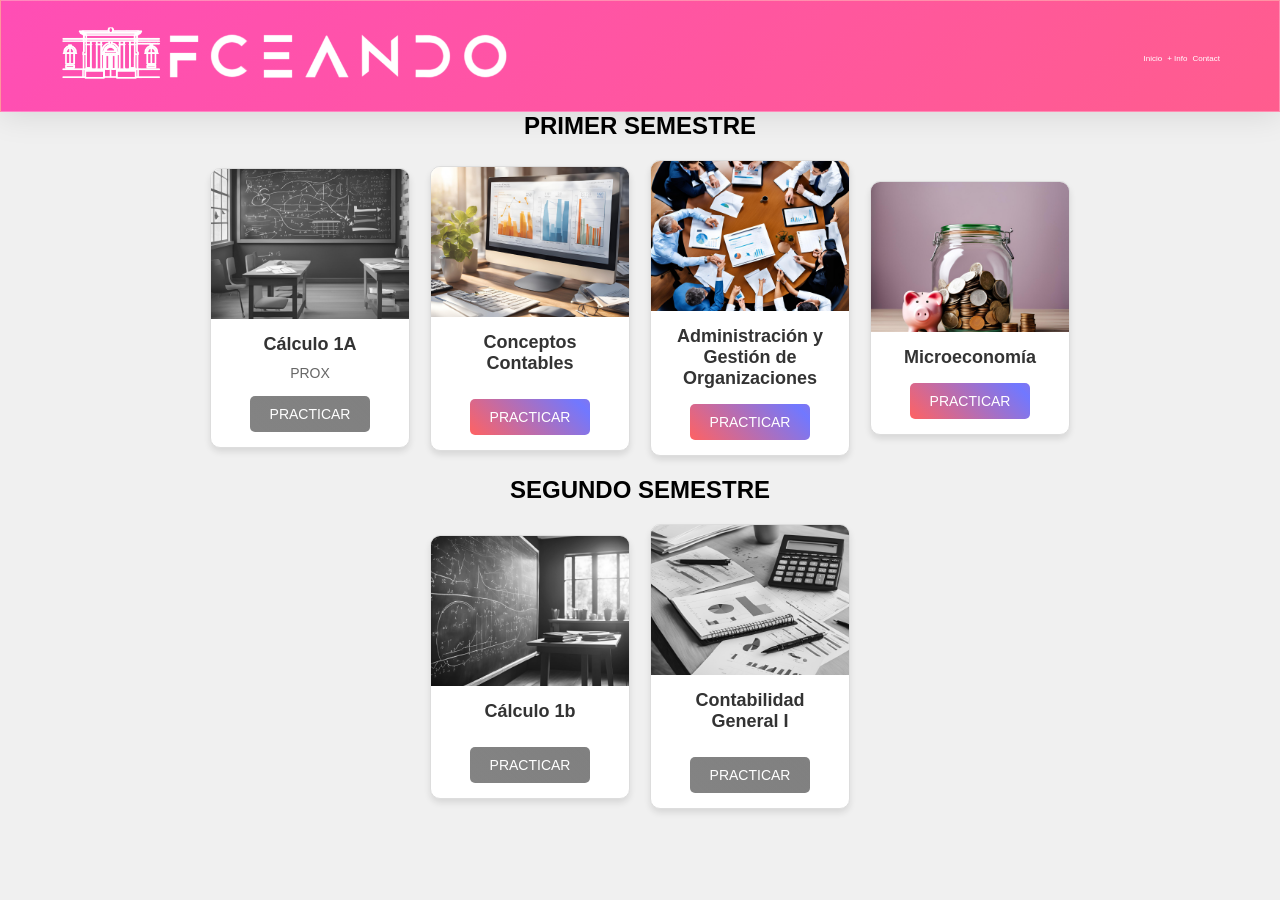
<file: PRACTICAR.html>
<html>
 <head>
  <title>
   FCEANDO
  </title>
  <link rel="stylesheet" href="style.css">
  <meta name="viewport" content="width=device-width, initial-scale=1.0">

  <style></style>
 </head>

 <body>
    <header>
        <div class="container">
         <div class="logo">
          <img alt="MiLogo" height="100" src="logoxx.png" width="auto"/>
         </div>
         <div class="title">
         <!-- <h1>
           FCEANDO
          </h1> -->
         </div>
         <nav>
          <ul>
           <li>
            <a href="https://josefinagallo.github.io/FCEANDO/INICIO.html">
             Inicio
            </a>
           </li>
           <li>
            <a href="#" onclick="openAboutModal()">
             + Info
            </a>
           </li>

           <li>
            <a href="#">
             Contact
            </a>
           </li>
          </ul>
         </nav>
        </div>
       </header>  
  <section class="py-8">
   <h2 class="text-2xl font-bold text-center mb-6">
    PRIMER SEMESTRE
   </h2>
   <div class="container">
    <div class="button-cube" id="WIP">
     <img alt="114A" height="150" src="114A.png" width="200"/>
     <div class="content">
      <h3>
       Cálculo 1A
      </h3>
      <p>
       PROX
      </p>
      <a class="btn" href="#" onclick="openModal('CALCULO 1A')">
       PRACTICAR
      </a>
     </div>
    </div>
    <div class="button-cube" id="">
     <img alt="C10" height="150" src="C10.png" width="200"/>
     <div class="content">
      <h3>
       Conceptos Contables
      </h3>
      <p>
       
      </p>
      <a class="btn" href="#" onclick="openModal('C10')">
       PRACTICAR
      </a>
     </div>
    </div>
    <div class="button-cube">
     <img alt="AYGO" height="150" src="AYGO.png" width="200"/>
     <div class="content">
      <h3>
       Administración y Gestión de Organizaciones
      </h3>
      <a class="btn" href="#" onclick="openModal('AYGO')">
       PRACTICAR
      </a>
     </div>
    </div>
    <div class="button-cube">
     <img alt="E10" height="150" src="E10.png" width="200"/>
     <div class="content">
      <h3>
       Microeconomía
      </h3>
      <a class="btn" href="#" onclick="openModal('MICRO')">
       PRACTICAR
      </a>
     </div>
    </div>
   </div>
  </section>
  <section class="py-8">
   <h2 class="text-2xl font-bold text-center mb-6">
    SEGUNDO SEMESTRE
   </h2>
   <div class="container">
    <div class="button-cube" id="WIP">
     <img alt="128A" height="150" src="128A.png" width="200"/>
     <div class="content">
      <h3>
       Cálculo 1b

      </h3>
      <p>
       
      </p>
      <a class="btn" href="#" onclick="openModal('128B')">
       PRACTICAR
      </a>
     </div>
    </div>
    <div class="button-cube" id="WIP">
     <img alt="C20" height="150" src="C20.png" width="200"/>
     <div class="content">
      <h3>
       Contabilidad General I
      </h3>
      <p>
       
      </p>
      <a class="btn" href="#" onclick="openModal('CGI')">
       PRACTICAR
      </a>
     </div>
    </div>

   </div>
  </section>
  <div class="modal" id="modal">
   <div class="modal-content">
    <span class="close" onclick="closeModal()">
     &times;
    </span>
    <h2 id="modal-title">
    </h2>
    <div class="modal-list" id="modal-list">
    </div>
   </div>
  </div>
  <div class="modal" id="about-modal">
   <div class="modal-content">
    <span class="close" onclick="closeAboutModal()">
     &times;
    </span>
    <h2>
     + Información
    </h2>
    <p>
     Bienvenido! <br>
     Este es un proyecto para uso reservado. <br>
     Se ha publicado como un TEST. <br>
     Si te sirvió házmelo saber!
    </p>
   </div>
  </div>
  <script>
   function openModal(title) {
            document.getElementById('modal-title').innerText = title;
            const modalList = document.getElementById('modal-list');
            modalList.innerHTML = '';

            let items = [];
            switch (title) {
                case 'CALCULO 1A':
                    items = [
                        { text: 'PRÓXIMAMENTE', url: '' },
                        
                    ];
                    break;
                case '128B':
                    items = [
                        { text: 'PRÓXIMAMENTE', url: '' },
                    ];
                    break;
                case 'C10':
                    items = [
                        { text: '1ER CONTROL 2024', url: 'C10/1CONTROL2024/index.html' },
                        { text: '1RA REVISIÓN 2024', url: 'C10/1REVISION2024/index.html' },
                        
                        
                    ];
                    break;
                case 'AYGO':
                    items = [
                        { text: '1ER CONTROL 2024', url: 'AYGO/1CONTROL2024/index.html' },
                        { text: '1ER CONTROL 2025', url: 'AYGO/1CONTROL2025/index.html' },
                        { text: '2DO CONTROL 2025', url: 'AYGO/2CONTROL2025/index.html' },
                    ];
                    break;
                case 'MICRO':
                    items = [
                        { text: 'PRÓXIMAMENTE', url: '' },
                    ];
                    break;
                case 'CGI':
                    items = [
                        { text: 'PRÓXIMAMENTE', url: '' },
                    ];
                    break;
                case 'Historic City Center':
                    items = [
                        { text: 'Old Buildings', url: 'https://example.com/old-buildings' },
                        { text: 'Museums', url: 'https://example.com/historic-museums' },
                        { text: 'Historic Sites', url: 'https://example.com/historic-sites' },
                        { text: 'Cultural Events', url: 'https://example.com/cultural-events' },
                        { text: 'Local Cuisine', url: 'https://example.com/local-cuisine' }
                    ];
                    break;
                case 'City Park':
                    items = [
                        { text: 'Green Spaces', url: 'https://example.com/green-spaces' },
                        { text: 'Playgrounds', url: 'https://example.com/playgrounds' },
                        { text: 'Walking Trails', url: 'https://example.com/walking-trails' },
                        { text: 'Picnic Areas', url: 'https://example.com/picnic-areas' },
                        { text: 'Outdoor Activities', url: 'https://example.com/outdoor-activities' }
                    ];
                    break;
            }

            items.forEach(item => {
                const button = document.createElement('button');
                button.innerText = item.text;
                button.classList.add('modal-list-button');
                button.onclick = () => window.location.href = item.url;
                modalList.appendChild(button);
            });

            document.getElementById('modal').style.display = 'flex';
        }

        function closeModal() {
            document.getElementById('modal').style.display = 'none';
        }

        function openAboutModal() {
            document.getElementById('about-modal').style.display = 'flex';
        }

        function closeAboutModal() {
            document.getElementById('about-modal').style.display = 'none';
        }
  </script>
 </body>
</html>
</file>
<file: style.css>
body {
     font-family: 'Roboto', sans-serif;
    background-color: #f0f0f0;
    margin: 0;
    padding: 0;   
	height: 100vh;  
    width: 100%;  
    
}

header {
    background: linear-gradient(-45deg, #ff705a, #ff4eb5, #ff705a, #ff4eb5);
	background-size: 700% 700%;
	animation: gradient 15s ease infinite;
    border-radius: 0px;
    box-shadow: 0 4px 30px rgba(0, 0, 0, 0.1);
    backdrop-filter: blur(5px);
    -webkit-backdrop-filter: blur(5px);
    border: 1px solid rgba(255, 255, 255, 0.3);
}
@keyframes gradient {
	0% {
		background-position: 0% 50%;
	}
	50% {
		background-position: 100% 50%;
	}
	100% {
		background-position: 0% 50%;
	}
    
}


.cajaResumen {
    position: absolute;
    top: 100px;
    width: 90%;
    height: auto;
    background: rgba(255, 255, 255, 0.28);
    border-radius: 16px;
    box-shadow: 0 4px 30px rgba(0, 0, 0, 0.1);
    backdrop-filter: blur(12.8px);
    -webkit-backdrop-filter: blur(12.8px);
    
    background: rgba(255, 255, 255, 0.28);
    border-radius: 16px;
    box-shadow: 0 4px 30px rgba(0, 0, 0, 0.1);
    backdrop-filter: blur(12.8px);
    -webkit-backdrop-filter: blur(12.8px);
    max-width: 1200px;
  margin: 20px auto;
  height: 420px;          /* controla la altura del contenedor */
  padding: 16px;
  box-sizing: border-box;
  overflow: hidden;       /* oculta desbordes de las imágenes */
  border-radius: 12px;

}








* {
    margin: 0;
    padding: 0;
    box-sizing: border-box;
    font-family: 'Helvetica Neue', Arial, sans-serif;
}



.slider-container {
    position: relative;
    
    
    height: 100%;
  display: flex;
  align-items: center;
  justify-content: center;
}

.slider {
    width: 100%;
    height: 100%;
    position: relative;
}

/* Estructura del Slide */
.slide {
    width: 100%;
  height: 100%;
    position: absolute;
    top: 0;
    left: 0;
    width: 100%;
    height: 100%;
    display: flex;
    opacity: 0;
    visibility: hidden;
    transition: opacity 0.8s ease, visibility 0.8s ease;
    z-index: 1;
    overflow: hidden; /* Crucial para ocultar los desbordamientos del corte */
}

.slide.active {
    opacity: 1;
    visibility: visible;
    z-index: 2;
}

/* Columna Izquierda (Texto) */
.slide-text {
    width: 50%;
    height: 100%;
    display: flex;
    flex-direction: column;
    justify-content: center;
    padding: 0 10%;
    background-color: transparent;
    z-index: 3;
    position: relative;
}

.slide-text .tag {
    font-size: 0.85rem;
    text-transform: uppercase;
    letter-spacing: 3px;
    color: #8fa0ae;
    margin-bottom: 12px;
    transform: translateY(30px);
    opacity: 0;
    transition: all 0.6s ease 0.2s;
}

.slide-text h2 {
    font-size: 3.5rem;
    font-weight: 700;
    line-height: 1.2;
    letter-spacing: -1px;
    margin-bottom: 12px;
    color: #fc6363;
    transform: translateY(40px);
    opacity: 0;
    transition: all 0.6s ease 0.4s;
}

.slide-text p {
    font-size: 0.8rem;
    color: #4a71f1;
    line-height: 1.7;
    max-width: 450px;
    transform: translateY(30px);
    opacity: 0;
    transition: all 0.6s ease 0.6s;
}

/* Animación de entrada de textos */
.slide.active .slide-text .tag,
.slide.active .slide-text h2,
.slide.active .slide-text p {
    transform: translateY(0);
    opacity: 1;
}

/* --- EL NUEVO CORTE DIAGONAL CONTINUO --- */

/* Contenedor del lado derecho: Se corta usando clip-path de esquina a esquina */
.slide-image {
    width: 60%; /* Le damos un poco más de ancho para absorber la diagonal */
    height: 100%;
    position: absolute;
    right: 0;
    top: 0;
    z-index: 4;
    
    /* Cortamos el contenedor en diagonal: empieza un 15% hacia adentro arriba, y llega al 0% abajo */
    clip-path: polygon(15% 0%, 100% 0%, 100% 100%, 0% 100%);
    
    background-size: cover;
    background-position: center;
    transform: scale(1.05);
    transition: transform 1.2s cubic-bezier(0.16, 1, 0.3, 1);
}

/* Efecto de zoom suave continuo al activarse */
.slide.active .slide-image {
    transform: scale(1);
}

/* Ajuste del degradado interior para que también respete la zona del corte */
.slide-image::before {
    content: '';
    position: absolute;
    top: 0;
    left: 0;
    width: 100%;
    height: 100%;
    background: linear-gradient(to right, rgba(26, 34, 41, 0.5) 0%, rgba(0,0,0,0) 50%);
    pointer-events: none;
}


/* --- CONTROLES E INDICADORES INFERIORES --- */

.nav-arrows {
    position: absolute;
    justify-content: center;
    bottom: 30px;
    display: flex;
    gap: 15px;
    z-index: 10;
}

.arrow {
    background: rgba(255, 255, 255, 0.5);
    border: 1px solid rgba(255, 255, 255, 0.2);
    color: rgb(213, 41, 41);
    width: 55px;
    height: 55px;
    border-radius: 50%;
    cursor: pointer;
    font-size: 1.2rem;
    display: flex;
    align-items: center;
    justify-content: center;
    transition: all 0.3s ease;
}

.arrow:hover {
    background: #ffffff;
    color: #11161b;
    border-color: #ffffff;
}

.progress-bar-container {
    
    position: absolute;
    bottom: 25px;
    left: 10%;
    width: 80%;
    display: flex;
    gap: 30px;
    z-index: 10;
}

.dot-indicator {
    
    flex: 1;
    display: flex;
    flex-direction: column;
    gap: 10px;
    cursor: pointer;
    opacity: 0.4;
    transition: opacity 0.3s ease;
    
}

.dot-indicator span {
    font-size: 0.85rem;
    font-weight: bold;
}

.dot-indicator .bar {
    width: 100%;
    height: 2px;
    background-color: rgba(255, 255, 255, 0.2);
    position: relative;
    overflow: hidden;
}

.dot-indicator.active {
    opacity: 1;
}

.dot-indicator.active .bar::after {
    content: '';
    position: absolute;
    left: 0;
    top: 0;
    height: 100%;
    width: 100%;
    background-color: #ffffff;
    animation: progress 5s linear forwards;
}

@keyframes progress {
    0% { transform: translateX(-100%); }
    100% { transform: translateX(0); }
}

/* Adaptación móvil (Corte horizontal en vez de vertical) */
@media (max-width: 768px) {
    .slide {
        display: flex;
        flex-direction: column;
        gap: 24px; /* <-- aumenta este valor para más espacio entre texto e imagen */
    }
    .slide-text {
        
        width: 100%;
        height: 55%;
        padding: 24px 16px;
    }
    .slide-image {
        width: 100%;
        height: 48%;
        position: relative; /* participa del flujo para que el gap funcione */

        top: auto;
        bottom: 0;
        right: 0;
        clip-path: polygon(0 0, 100% 0, 100% 100%, 0 100%); /* quita el ángulo superior */
        transform: none;
    }
    .progress-bar-container {
        bottom: auto;
        top: 20px;
        width: 90%;
        left: 5%;
    }
    .nav-arrows {
        bottom: 50%;
        
        justify-content: center;
    }
}
















.slide-text .info-btn {
    display: inline-block;
    margin-top: 18px;
    padding: 10px 18px;
    text-align: center;
    background: linear-gradient(45deg, #ff6262, #7178ff);
    color: #fff;
    border-radius: 8px;
    text-decoration: none;
    font-weight: 700;
    box-shadow: 0 6px 18px rgba(113,120,255,0.15);
    transition: transform 0.18s ease, box-shadow 0.18s ease;
}
.slide-text .info-btn:hover {
    transform: translateY(-3px);
    box-shadow: 0 8px 24px rgba(113,120,255,0.22);
}



















.container {
    max-width: 1200px;
    margin: 0 auto;
    padding: 0 20px;
    display: flex;
    justify-content: space-between;
    align-items: center;
}


.logo img {
    height: 70px;
    width: auto;
}

.title {
    flex-grow: 1;
    text-align: left;
        font-size: 80px;

}

.title h1 {
    font-family: Arial, Helvetica, sans-serif;
    margin: 0;
    font-size: 70px;
    font-weight: bold;
    color: white; /* Text color */
    text-shadow: 
        -1px -1px 0 #000,  
        1px -1px 0 #000,
        -1px 1px 0 #000,
        1px 1px 0 #000; /* Black border effect */
    font-weight: bold; /* Make the font bold */
}

nav ul {
    display: flex;
    list-style: none;
    padding: 0;
    margin: 0;
}

nav ul li {
    margin-left: 20px;
}

nav ul li a {
    text-decoration: none;
    color: #ffffff;
    font-weight: 500;
    transition: color 0.3s;
}

nav ul li a:hover {
    color: #ff0000;
}
h2{
    text-align: center;
}

.container {
    display: flex;
    flex-wrap: wrap;
    gap: 20px;
    justify-content: center;
    padding: 20px;
}
.button-cube {
    background-color: #fff;
    border: 1px solid #ddd;
    border-radius: 10px;
    box-shadow: 0 4px 6px rgba(0, 0, 0, 0.1);
    overflow: hidden;
    width: 200px;
    text-align: center;
    transition: transform 0.3s;
}
#WIP{
    filter: grayscale(100%);
    -webkit-filter: grayscale(100%);
    -moz-filter: grayscale(100%);
}

.button-cube:hover {
    transform: translateY(-10px);
}
.button-cube img {
    width: 100%;
    height: 150px;
    object-fit: cover;
}
.button-cube .content {
    padding: 15px;
}
.button-cube .content h3 {
    margin: 0;
    font-size: 18px;
    color: #333;
}
.button-cube .content p {
    margin: 10px 0 0;
    font-size: 14px;
    color: #666;
}
.button-cube .content .btn {
    display: inline-block;
    margin-top: 15px;
    padding: 10px 20px;
     background: linear-gradient(45deg, var(--c1, #ff6262), var(--c2, #7178ff) 51%, var(--c1, #ff6262)) var(--x, 0)/ 200%;
    color: #fff;
    border: none;
    border-radius: 5px;
    text-decoration: none;
    font-size: 14px;
        transition: 0.5s;

}
.button-cube .content .btn:hover {
    --x: 100%;
}
.modal {
    display: none;
    position: fixed;
    z-index: 50;
    left: 0;
    top: 0;
    width: 100%;
    height: 100%;
    overflow: auto;
    background-color: rgba(0, 0, 0, 0.5);
    justify-content: center;
    align-items: center;
}
.modal-content {
    background-color: #fff;
    padding: 10px;
    border-radius: 10px;
    width: 80%;
    max-width: 800px;
    text-align: left;
}
.modal-content h2 {
    margin-top: 0;
}
.close {
    color: #aaa;
    float: right;
    font-size: 28px;
    font-weight: bold;
}
.close:hover,
.close:focus {
    color: black;
    text-decoration: none;
    cursor: pointer;
}
.modal-list button {
    display: block;
    width: 100%;
    padding: 10px;
    margin: 5px 0;
     background: linear-gradient(45deg, var(--c1, #ff6262), var(--c2, #ff71b8) 51%, var(--c1, #ff6262)) var(--x, 0)/ 200%;
    color: #fff;
    border: none;
    border-radius: 5px;
    text-align: left;
    font-size: 14px;
        transition: 0.5s;
}
.modal-list button:hover {
    --x: 100%;
}






/*      DISTINTAS RESOLUCIONES      */

/* 2xl */
@media (max-width: 1536px) {
}


/* xl */
@media (max-width: 1280px) {
}

/* lg */
@media (max-width: 1024px) {
}

/* md */
@media (max-width: 768px) {
    body{
        background-color: white;
    }
}



/* xs */

/* xs */
@media (max-width: 475px) {
    body {
        background-color: white;
    }
   
    header{
        height: 60px;
    }
    .logo img {
        position:absolute;
        top: 5px;
        left: 5px;
    height: 30px;
    width: auto;
    }
    .cajaResumen{
        top: 60px;
    }

    .slide-text h2 {
    font-size: 2.5rem;
    font-weight: 700;
    margin-bottom: 1px;
    }
    .slide-text p {
    font-size: 0.7rem;
    margin-bottom: 1px;

    }

    .progress-bar-container{
        visibility: hidden;

    }
    .slide-text .tag {
    font-size: 0.6rem;
    margin-bottom: 1px;
    }

    .nav-arrows {
    
    bottom: 20px;
    gap: 150px;
    }

    

    




    }
    nav ul {
        top: 5px;
        display: flex; /* Ensure the list items are in a horizontal line */
        list-style: none; /* Remove default list styling */
        padding: 0; /* Remove default padding */
        margin: 0; /* Remove default margin */
    }
    nav ul li {
        margin-left: 5px; /* Space between list items */
    }
    nav ul li a {
        font-size: 8px;
        text-decoration: none; /* Remove underline from links */
        color: rgb(255, 255, 255); /* Default text color */
    }
    nav ul li a:hover {
        color: rgb(85, 178, 255); /* Change color on hover */
    }

    .modal-content {
    background-color: #fff;
    padding: 10px;
    border-radius: 10px;
    width: 80%;
    max-width: 200px;
    text-align: left;
}
</file>
